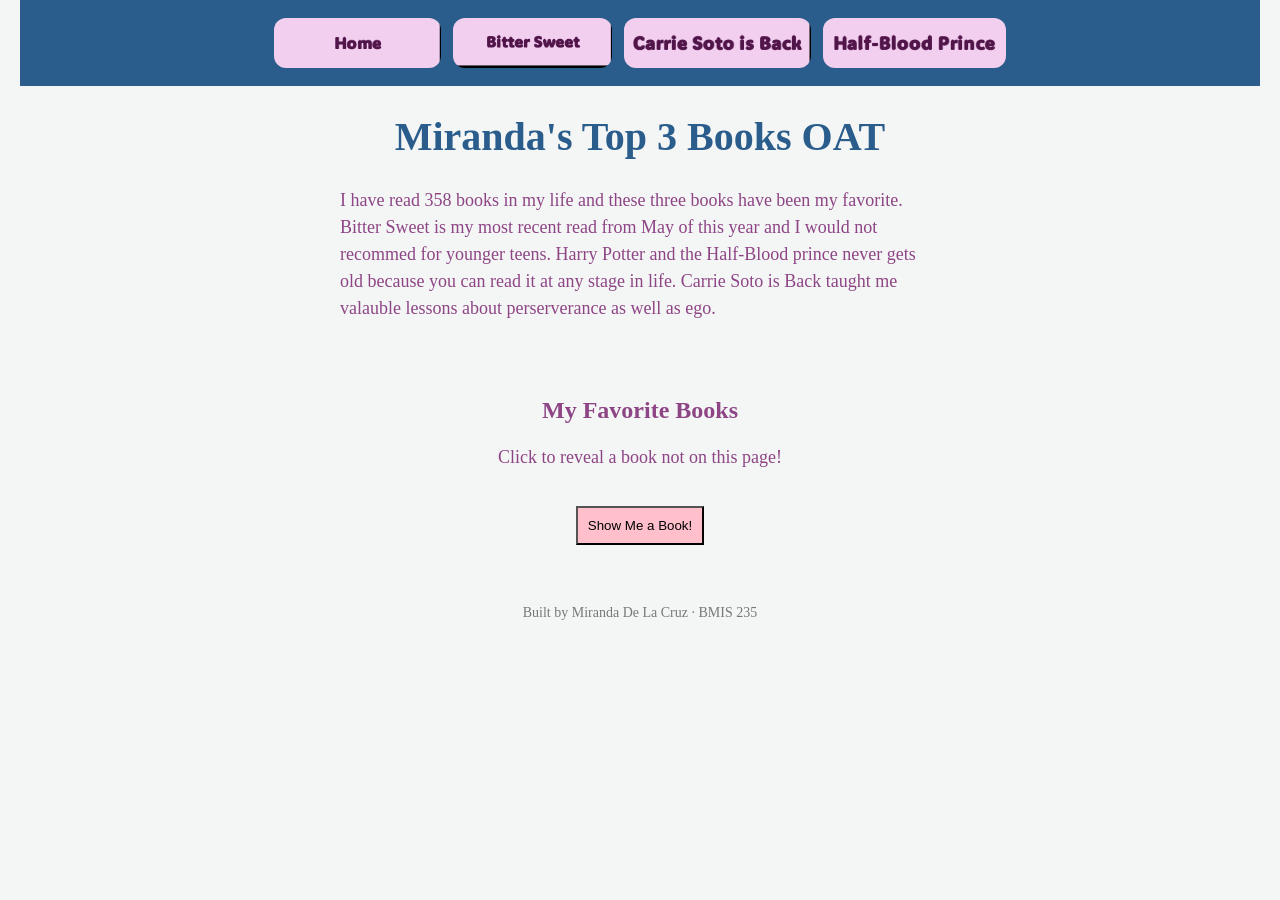
<file: index.html>
<!DOCTYPE html>
<!--
  Author: YOUR NAME
  GU username: YOUR-GU-USERNAME
  Course: BMIS 235 - HTML-3
-->
<html lang="en">
<head>
<meta charset="utf-8">
<meta name="author" content="YOUR NAME">
<title>Miranda's Favorite Books</title>

<!-- this one line connects the page to the stylesheet -->
<link rel="stylesheet" href="styles.css">
</head>
<body>

<!-- ===== MENU ============================================================
     The menu is four links. Each link wraps an image instead of words.
     Build it once on this page, check that every link works,
     then copy the whole <nav> block and paste it over the menu on the
     other three pages, so every page has the exact same menu.
     ===================================================================== -->
<nav>
    <a href="index.html"><img src="img/home.png" alt="Home"></a>
    <a href="bittersweet.html"><img src="img/page1.png" alt="Page 1"></a>
    <a href="carriesoto.html"><img src="img/page2.png" alt="Page 2"></a>
    <a href="halfbloodprince.html"><img src="img/page3.png" alt="Page 3"></a>
</nav>

<h1>Miranda's Top 3 Books OAT</h1>
<p>I have read 358 books in my life and these three books have been my favorite. Bitter Sweet is my most recent read from May of this year and I would not recommed for younger teens. Harry Potter and the Half-Blood prince never gets old because you can read it at any stage in life. Carrie Soto is Back taught me valauble lessons about perserverance as well as ego. </p>


<!-- ===== SHOWCASE ======================================================
     This box is empty on purpose. In Part 7 you paste an interactive
     graphic BETWEEN the opening <div> and the closing </div> below.
     ===================================================================== -->
<div class="showcase">
  <h2>My Favorite Books</h2>
  <p id="book">Click to reveal a book not on this page!</p>
  <button onclick="showBook()">Show Me a Book!</button>

  <style>
    .showcase {
      text-align: center;
      padding: 20px;
    }
    .showcase button {
      background-color: pink;
      padding: 10px;
      border radius: 10px;
      cursor: pointer;
    }
  </style>

  <script>
    let books = [
      "The Heroes of Olympus #3: The Mark of Athena by Rick Riordan",
      "A Court of Mist and Fury by Sarah J. Maas",
      "Fourth WIng by Rebecca Yarros",
      "Without Merit by Colleen Hoover"
      ];

    let number = 0;

    function showBook() {
      document.getElementById("book").innerText = books[number];
      number = (number + 1) % books.length;
    }
  </script>
</div>

<!-- Footer: fill in your name -->
<footer>Built by Miranda De La Cruz &middot; BMIS 235</footer>

</body>
</html>
</file>
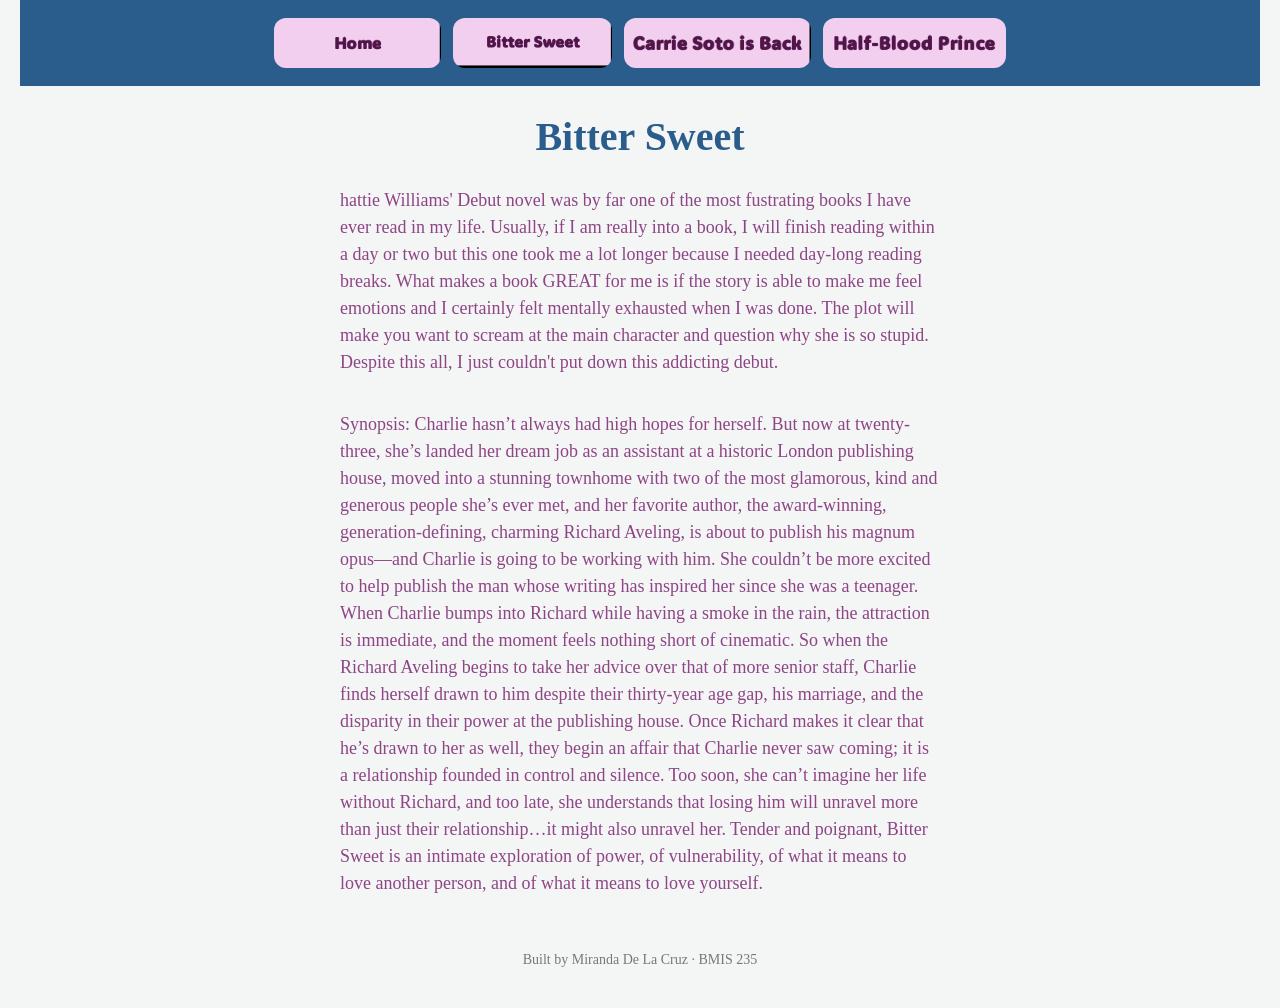
<file: bittersweet.html>
<!DOCTYPE html>
<!--
  Author: YOUR NAME
  GU username: YOUR-GU-USERNAME
  Course: BMIS 235 - HTML-3
-->
<html lang="en">
<head>
<meta charset="utf-8">
<meta name="author" content="Miranda De La Cruz">
<title>Bitter Sweet</title>

<!-- this one line connects the page to the stylesheet -->
<link rel="stylesheet" href="styles.css">
</head>
<body>

<!-- ===== MENU ============================================================
     The menu is four links. Each link wraps an image instead of words.
     Build it once on this page, check that every link works,
     then copy the whole <nav> block and paste it over the menu on the
     other three pages, so every page has the exact same menu.
     ===================================================================== -->
<nav>
    <a href="index.html"><img src="img/home.png" alt="Home"></a>
    <a href="bittersweet.html"><img src="img/page1.png" alt="Bitter Sweet"></a>
    <a href="carriesoto.html"><img src="img/page2.png" alt="Carrie Soto is Back"></a>
    <a href="halfbloodprince.html"><img src="img/page3.png" alt="Harry potter and the Half-Blood Prince"></a>
</nav>

<h1>Bitter Sweet</h1>
<p>hattie Williams' Debut novel was by far one of the most fustrating books I have ever read in my life. Usually, if I am really into a book, I will finish reading within a day or two but this one took me a lot longer because I needed day-long reading breaks. What makes a book GREAT for me is if the story is able to make me feel emotions and I certainly felt mentally exhausted when I was done. The plot will make you want to scream at the main character and question why she is so stupid. Despite this all, I just couldn't put down this addicting debut. </p>
<p>Synopsis: Charlie hasn’t always had high hopes for herself. But now at twenty-three, she’s landed her dream job as an assistant at a historic London publishing house, moved into a stunning townhome with two of the most glamorous, kind and generous people she’s ever met, and her favorite author, the award-winning, generation-defining, charming Richard Aveling, is about to publish his magnum opus—and Charlie is going to be working with him.

She couldn’t be more excited to help publish the man whose writing has inspired her since she was a teenager. When Charlie bumps into Richard while having a smoke in the rain, the attraction is immediate, and the moment feels nothing short of cinematic.

So when the Richard Aveling begins to take her advice over that of more senior staff, Charlie finds herself drawn to him despite their thirty-year age gap, his marriage, and the disparity in their power at the publishing house. Once Richard makes it clear that he’s drawn to her as well, they begin an affair that Charlie never saw coming; it is a relationship founded in control and silence.

Too soon, she can’t imagine her life without Richard, and too late, she understands that losing him will unravel more than just their relationship…it might also unravel her.

Tender and poignant, Bitter Sweet is an intimate exploration of power, of vulnerability, of what it means to love another person, and of what it means to love yourself.</p>

<!-- Footer: fill in your name -->
<footer>Built by Miranda De La Cruz &middot; BMIS 235</footer>

</body>
</html>
</file>
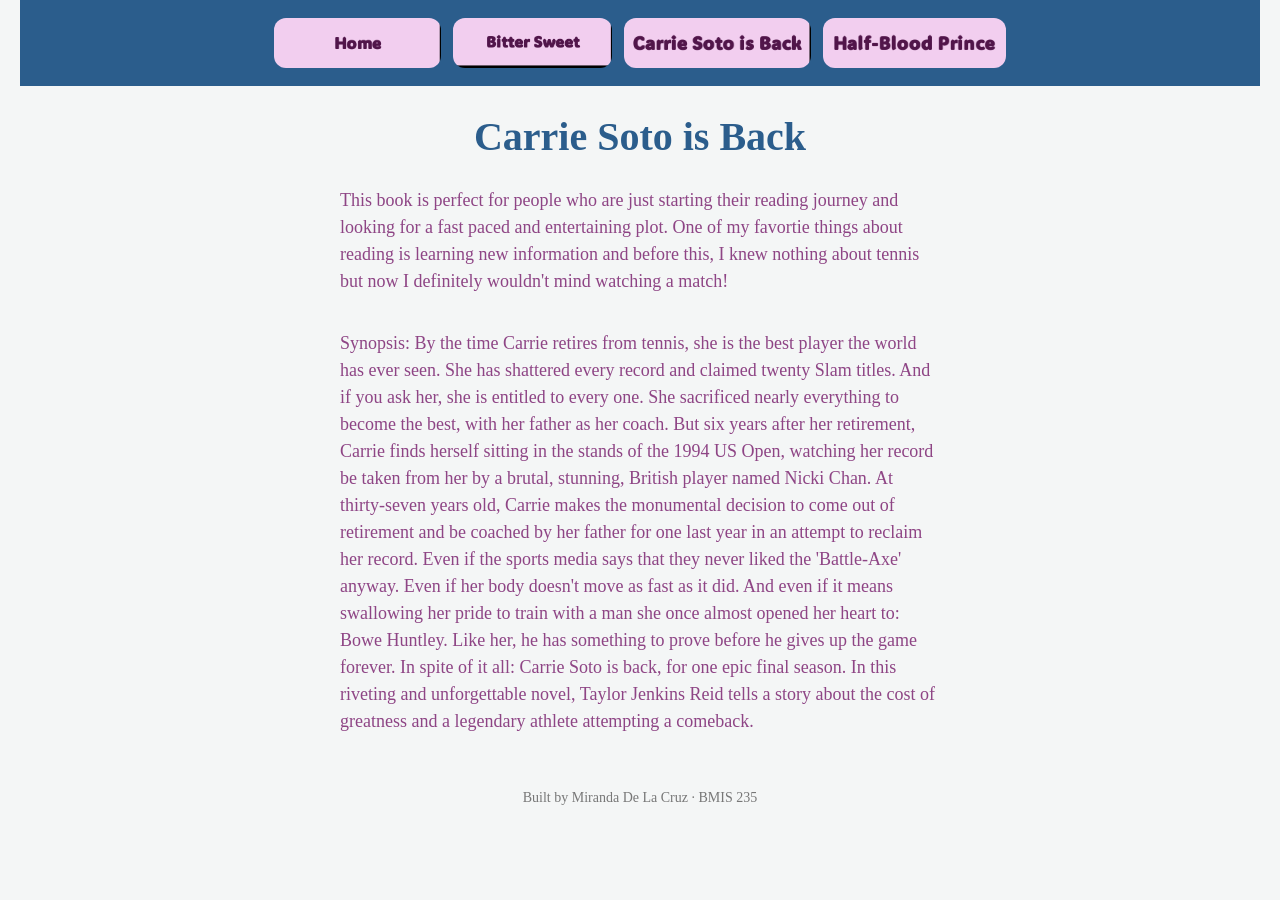
<file: carriesoto.html>
<!DOCTYPE html>
<!--
  Author: Miranda De La Cruz
  GU username: mdelacruz2
  Course: BMIS 235 - HTML-3
-->
<html lang="en">
<head>
<meta charset="utf-8">
<meta name="author" content="Miranda De La Cruz">
<title>Carrie Soto is Back</title>
  <link rel="stylesheet" href="styles.css">
</head>
<body>

<!-- ===== MENU ============================================================
     The menu is four links. Each link wraps an image instead of words.
     Build it once on this page, check that every link works,
     then copy the whole <nav> block and paste it over the menu on the
     other three pages, so every page has the exact same menu.
     ===================================================================== -->
<nav>
    <a href="index.html"><img src="img/home.png" alt="Home"></a>
    <a href="bittersweet.html"><img src="img/page1.png" alt="Bitter Sweeet"></a>
    <a href="carriesoto.html"><img src="img/page2.png" alt="Carrie Soto is Back"></a>
    <a href="halfbloodprince.html"><img src="img/page3.png" alt="Harry Potter and the Half-Blood Prince"></a>
</nav>

<h1>Carrie Soto is Back</h1>
<p>This book is perfect for people who are just starting their reading journey and looking for a fast paced and entertaining plot. One of my favortie things about reading is learning new information and before this, I knew nothing about tennis but now I definitely wouldn't mind watching a match! </p>
<p>
Synopsis: By the time Carrie retires from tennis, she is the best player the world has ever seen. She has shattered every record and claimed twenty Slam titles. And if you ask her, she is entitled to every one. She sacrificed nearly everything to become the best, with her father as her coach.

But six years after her retirement, Carrie finds herself sitting in the stands of the 1994 US Open, watching her record be taken from her by a brutal, stunning, British player named Nicki Chan.

At thirty-seven years old, Carrie makes the monumental decision to come out of retirement and be coached by her father for one last year in an attempt to reclaim her record. Even if the sports media says that they never liked the 'Battle-Axe' anyway. Even if her body doesn't move as fast as it did. And even if it means swallowing her pride to train with a man she once almost opened her heart to: Bowe Huntley. Like her, he has something to prove before he gives up the game forever.

In spite of it all: Carrie Soto is back, for one epic final season. In this riveting and unforgettable novel, Taylor Jenkins Reid tells a story about the cost of greatness and a legendary athlete attempting a comeback.</p>

<!-- Footer: fill in your name -->
<footer>Built by Miranda De La Cruz &middot; BMIS 235</footer>

</body>
</html>
</file>
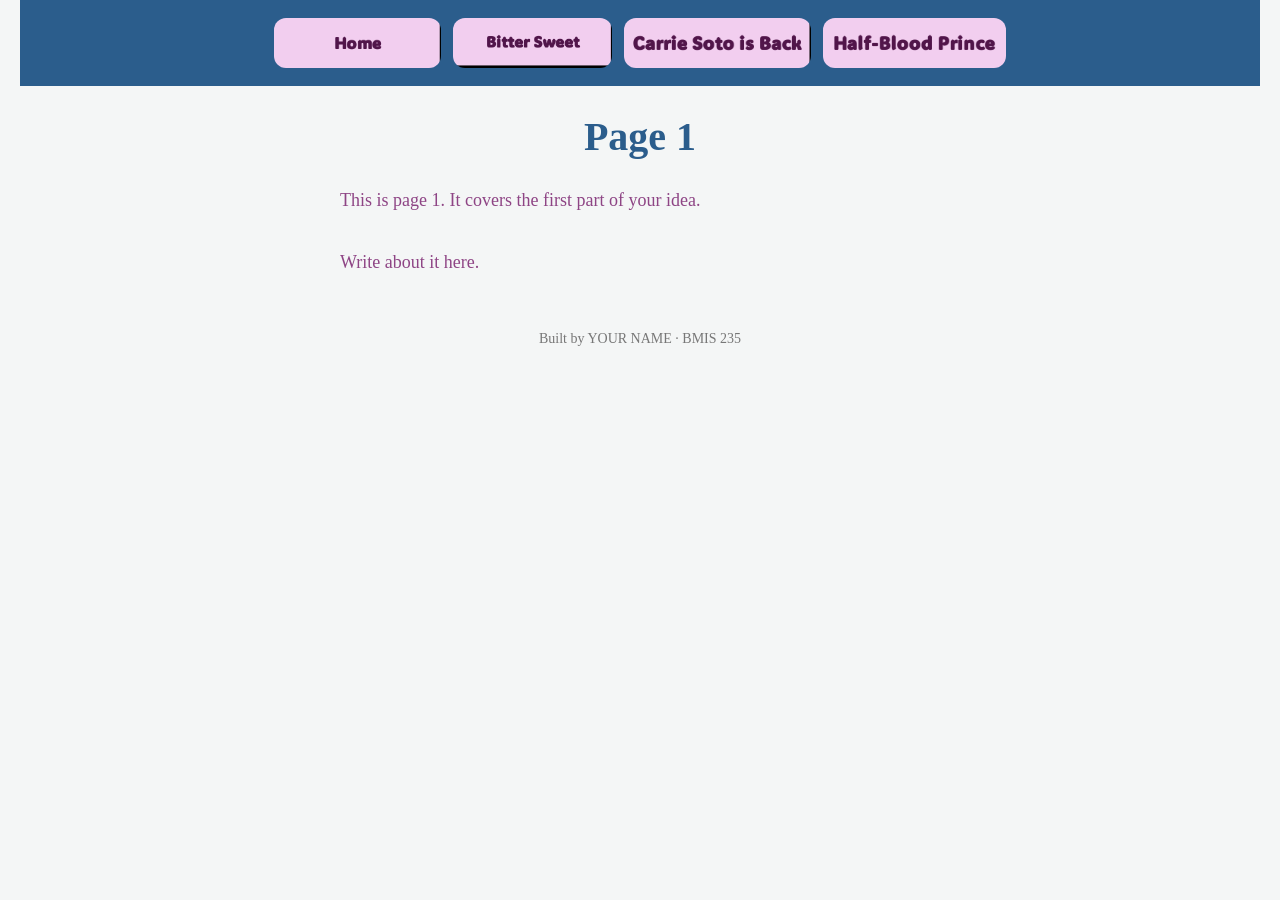
<file: favorites.html>
<!DOCTYPE html>
<!--
  Author: YOUR NAME
  GU username: YOUR-GU-USERNAME
  Course: BMIS 235 - HTML-3
-->
<html lang="en">
<head>
<meta charset="utf-8">
<meta name="author" content="YOUR NAME">
<title>Page 1</title>

<!-- this one line connects the page to the stylesheet -->
<link rel="stylesheet" href="styles.css">
</head>
<body>

<!-- ===== MENU ============================================================
     The menu is four links. Each link wraps an image instead of words.
     Build it once on this page, check that every link works,
     then copy the whole <nav> block and paste it over the menu on the
     other three pages, so every page has the exact same menu.
     ===================================================================== -->
<nav>
    <a href="index.html"><img src="img/home.png" alt="Home"></a>
    <a href="page1.html"><img src="img/page1.png" alt="Page 1"></a>
    <a href="page2.html"><img src="img/page2.png" alt="Page 2"></a>
    <a href="page3.html"><img src="img/page3.png" alt="Page 3"></a>
</nav>

<h1>Page 1</h1>
<p>This is page 1. It covers the first part of your idea.</p>
<p>Write about it here.</p>

<!-- Footer: fill in your name -->
<footer>Built by YOUR NAME &middot; BMIS 235</footer>

</body>
</html>
</file>
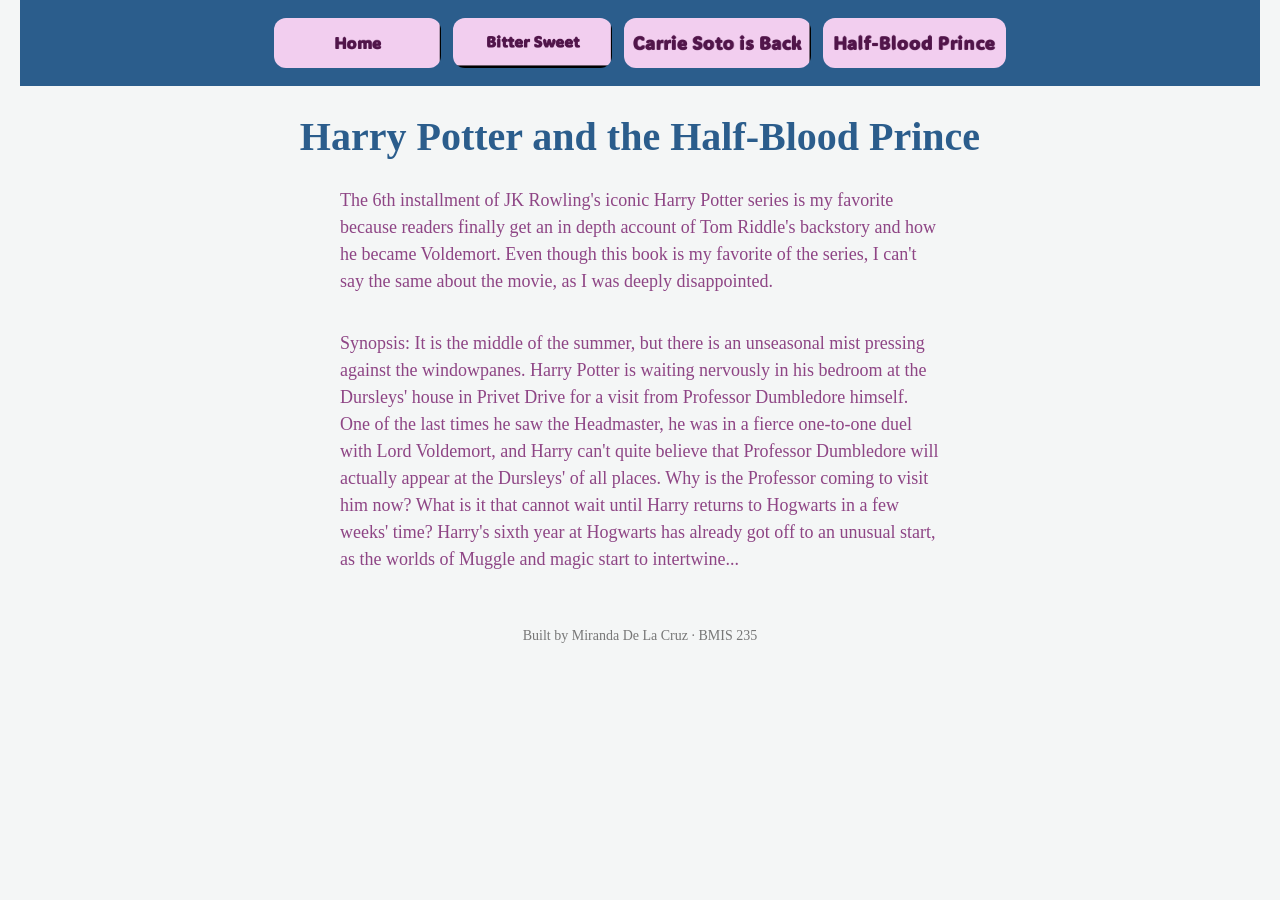
<file: halfbloodprince.html>
<!DOCTYPE html>
<!--
  Author: YOUR NAME
  GU username: YOUR-GU-USERNAME
  Course: BMIS 235 - HTML-3
-->
<html lang="en">
<head>
<meta charset="utf-8">
<meta name="author" content="YOUR NAME">
<title>Harry Potter and the Half-Blood Prince</title>

<!-- this one line connects the page to the stylesheet -->
<link rel="stylesheet" href="styles.css">
</head>
<body>

<!-- ===== MENU ============================================================
     The menu is four links. Each link wraps an image instead of words.
     Build it once on this page, check that every link works,
     then copy the whole <nav> block and paste it over the menu on the
     other three pages, so every page has the exact same menu.
     ===================================================================== -->
<nav>
    <a href="index.html"><img src="img/home.png" alt="Home"></a>
    <a href="bittersweet.html"><img src="img/page1.png" alt="Bitter Sweet"></a>
    <a href="carriesoto.html"><img src="img/page2.png" alt="Carrie Soto is Back"></a>
    <a href="halfbloodprince.html"><img src="img/page3.png" alt="Harry potter and the Half-Blood Prince"></a>
</nav>

<h1>Harry Potter and the Half-Blood Prince</h1>
<p>The 6th installment of JK Rowling's iconic Harry Potter series is my favorite because readers finally get an in depth account of Tom Riddle's backstory and how he became Voldemort. Even though this book is my favorite of the series, I can't say the same about the movie, as I was deeply disappointed. </p>
<p>Synopsis: It is the middle of the summer, but there is an unseasonal mist pressing against the windowpanes. Harry Potter is waiting nervously in his bedroom at the Dursleys' house in Privet Drive for a visit from Professor Dumbledore himself. One of the last times he saw the Headmaster, he was in a fierce one-to-one duel with Lord Voldemort, and Harry can't quite believe that Professor Dumbledore will actually appear at the Dursleys' of all places. Why is the Professor coming to visit him now? What is it that cannot wait until Harry returns to Hogwarts in a few weeks' time? Harry's sixth year at Hogwarts has already got off to an unusual start, as the worlds of Muggle and magic start to intertwine...</p>

<!-- Footer: fill in your name -->
<footer>Built by Miranda De La Cruz &middot; BMIS 235</footer>

</body>
</html>
</file>
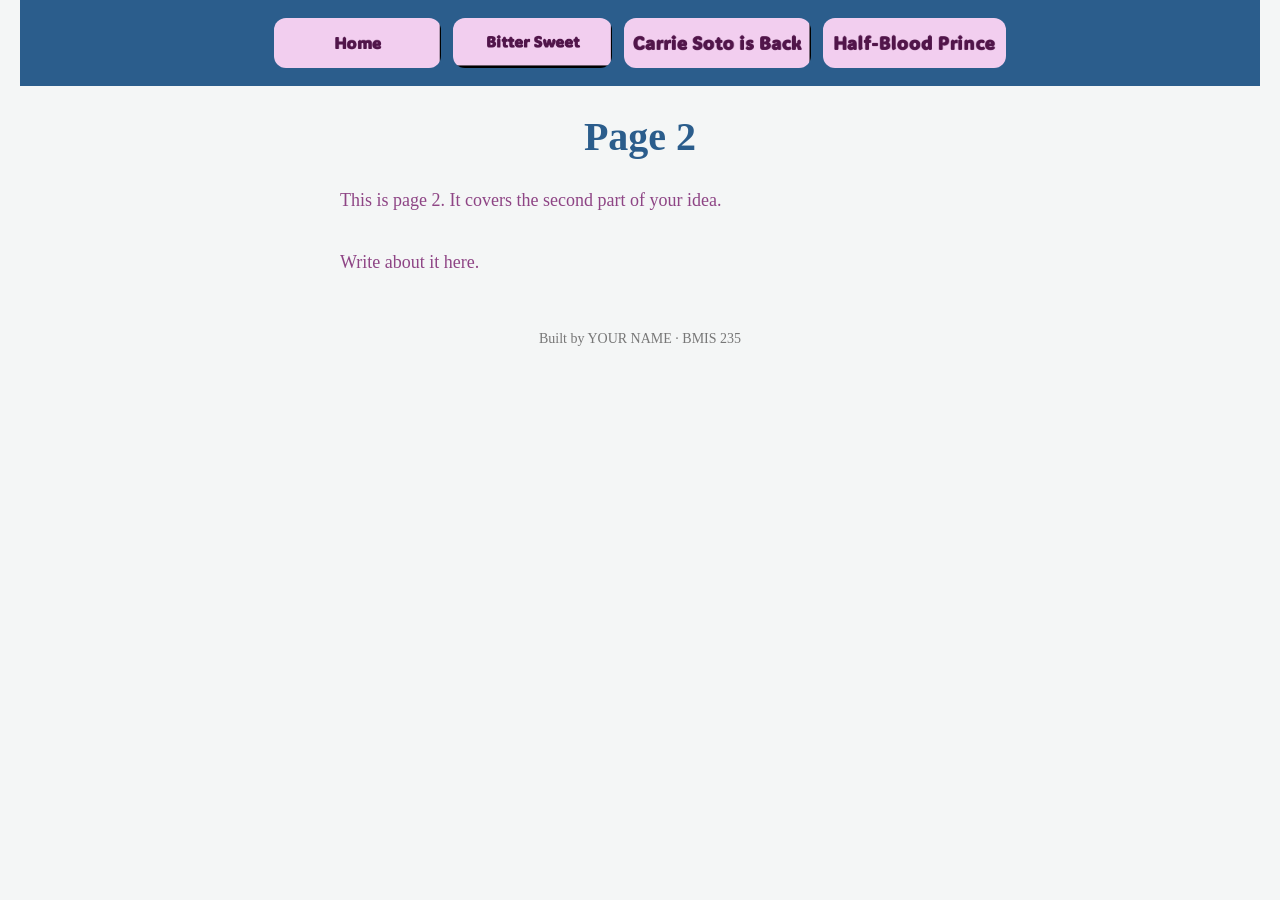
<file: page2.html>
<!DOCTYPE html>
<!--
  Author: YOUR NAME
  GU username: YOUR-GU-USERNAME
  Course: BMIS 235 - HTML-3
-->
<html lang="en">
<head>
<meta charset="utf-8">
<meta name="author" content="YOUR NAME">
<title>Page 2</title>

<!-- this one line connects the page to the stylesheet -->
<link rel="stylesheet" href="styles.css">
</head>
<body>

<!-- ===== MENU ============================================================
     The menu is four links. Each link wraps an image instead of words.
     Build it once on this page, check that every link works,
     then copy the whole <nav> block and paste it over the menu on the
     other three pages, so every page has the exact same menu.
     ===================================================================== -->
<nav>
    <a href="index.html"><img src="img/home.png" alt="Home"></a>
    <a href="page1.html"><img src="img/page1.png" alt="Page 1"></a>
    <a href="page2.html"><img src="img/page2.png" alt="Page 2"></a>
    <a href="page3.html"><img src="img/page3.png" alt="Page 3"></a>
</nav>

<h1>Page 2</h1>
<p>This is page 2. It covers the second part of your idea.</p>
<p>Write about it here.</p>

<!-- Footer: fill in your name -->
<footer>Built by YOUR NAME &middot; BMIS 235</footer>

</body>
</html>
</file>
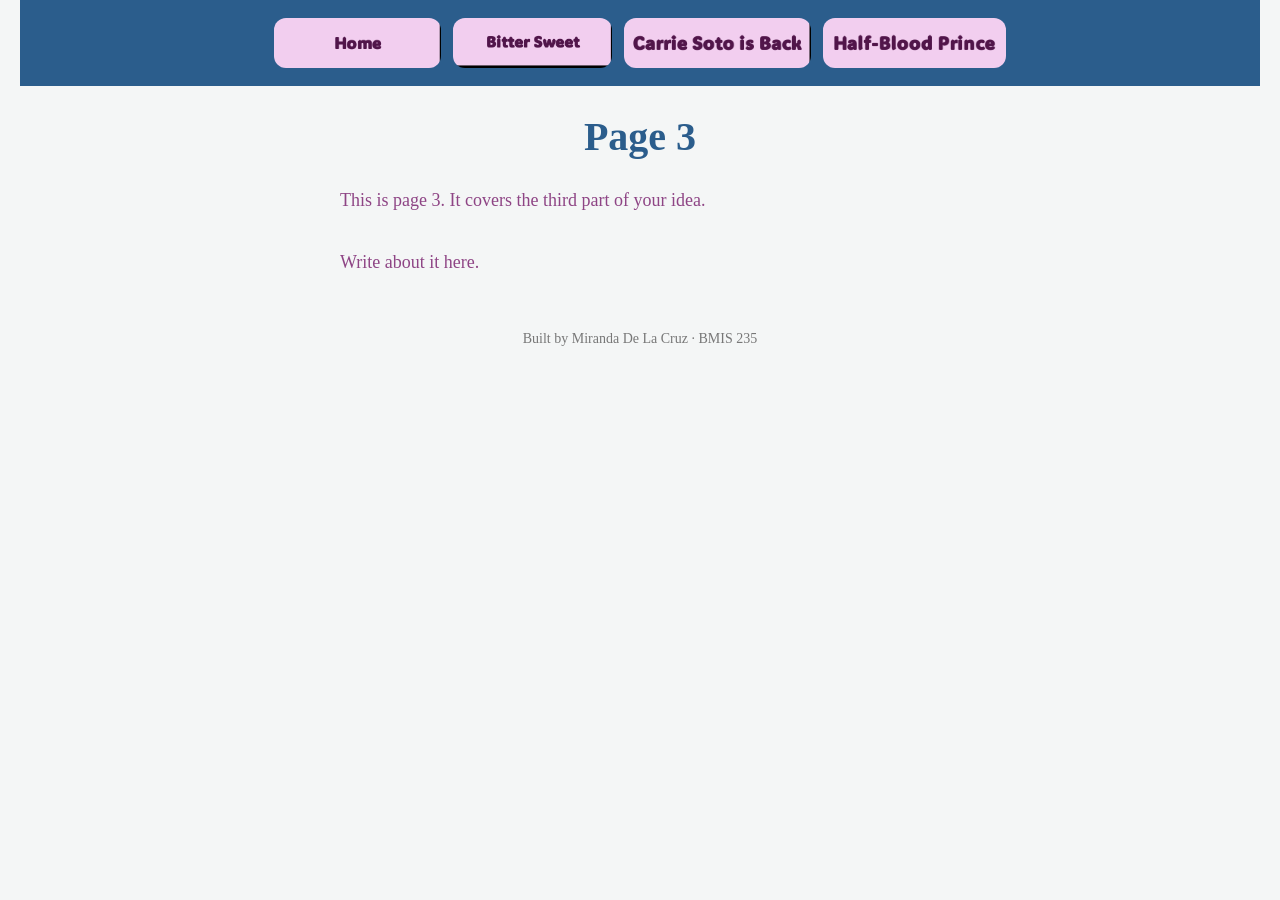
<file: page3.html>
<!DOCTYPE html>
<!--
  Author: Miranda De La Cruz
  GU username: mdelacruz2
  Course: BMIS 235 - HTML-3
-->
<html lang="en">
<head>
<meta charset="utf-8">
<meta name="author" content="Miranda De La Cruz">
<title>Page 3</title>
  <link rel="stylesheet" href="styles.css">
</head>
<body>

<!-- ===== MENU ============================================================
     The menu is four links. Each link wraps an image instead of words.
     Build it once on this page, check that every link works,
     then copy the whole <nav> block and paste it over the menu on the
     other three pages, so every page has the exact same menu.
     ===================================================================== -->
<nav>
    <a href="index.html"><img src="img/home.png" alt="Home"></a>
    <a href="page1.html"><img src="img/page1.png" alt="Page 1"></a>
    <a href="page2.html"><img src="img/page2.png" alt="Page 2"></a>
    <a href="page3.html"><img src="img/page3.png" alt="Page 3"></a>
</nav>

<h1>Page 3</h1>
<p>This is page 3. It covers the third part of your idea.</p>
<p>Write about it here.</p>

<!-- Footer: fill in your name -->
<footer>Built by Miranda De La Cruz &middot; BMIS 235</footer>

</body>
</html>
</file>
<file: styles.css>
/* =====================================================================
   styles.css  ·  YOUR BRAND
   ---------------------------------------------------------------------
   This one file is your brand guide. Every page that links to it gets
   the same font, the same colors and the same spacing.
   Change a color here once, and every page changes.

   Use the same font and colors you picked for your Excel menu images,
   so the menu and the pages look like one brand.
   ===================================================================== */

body {
    font-family: Georgia, "ADlaM Display", serif;
    background-color: #f4f6f6;
    color: #8E4585;
    margin: 0;
    padding: 0 20px 40px 20px;
}

/* the menu at the top of every page */
nav {
    background-color: #2b5d8c;
    padding: 14px;
    text-align: center;
}

/* every image inside the menu is forced to the same height.
   If your images still look different sizes, their WIDTHS are
   different: go back to Excel and make every cell the same size. */
nav img {
    height: 50px;
    margin: 4px;
    vertical-align: middle;
    border-radius: 12px;
}
nav img:hover {
   transform: scale(1.1);
}

/* no underline or border around the image links */
nav a {
    text-decoration: none;
}

h1 {
    color: #2b5d8c;
    text-align: center;
    font-size: 40px;
}

p {
    max-width: 600px;
    margin: 20px auto;
    font-size: 18px;
    line-height: 1.5;
    padding-bottom: 15px;
}

footer {
    text-align: center;
    font-size: 14px;
    color: #777777;
    margin-top: 40px;
}
</file>
